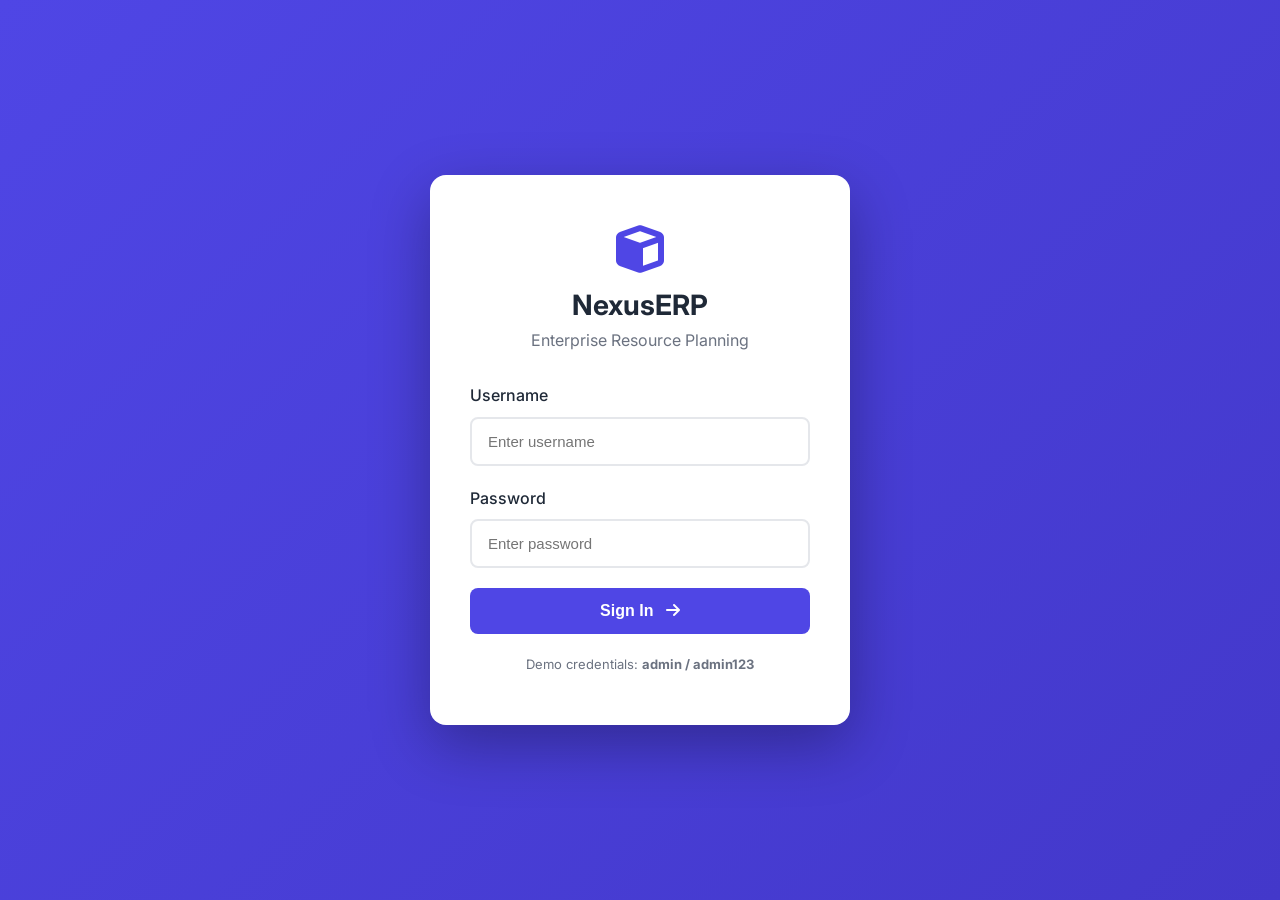
<file: index.html>
<!DOCTYPE html>
<html lang="en">
<head>
    <meta charset="UTF-8">
    <meta name="viewport" content="width=device-width, initial-scale=1.0">
    <title>NexusERP - Enterprise Dashboard</title>
    <link rel="stylesheet" href="styles.css">
    <link rel="stylesheet" href="https://cdnjs.cloudflare.com/ajax/libs/font-awesome/6.5.1/css/all.min.css">
    <link href="https://fonts.googleapis.com/css2?family=Inter:wght@300;400;500;600;700&display=swap" rel="stylesheet">
</head>
<body>
    <div class="dashboard-container">
        <!-- Sidebar Navigation -->
        <aside class="sidebar">
            <div class="sidebar-header">
                <div class="logo">
                    <i class="fas fa-cube"></i>
                    <span>NexusERP</span>
                </div>
            </div>
            <nav class="sidebar-nav">
                <a href="index.html" class="nav-item active">
                    <i class="fas fa-chart-line"></i>
                    <span>Dashboard</span>
                </a>
                <a href="hr-module.html" class="nav-item">
                    <i class="fas fa-users"></i>
                    <span>HR Management</span>
                </a>
                <a href="finance-module.html" class="nav-item">
                    <i class="fas fa-file-invoice-dollar"></i>
                    <span>Finance</span>
                </a>
                <a href="inventory-module.html" class="nav-item">
                    <i class="fas fa-boxes"></i>
                    <span>Inventory</span>
                </a>
                <a href="analytics-module.html" class="nav-item">
                    <i class="fas fa-chart-pie"></i>
                    <span>Analytics</span>
                </a>
            </nav>
            <div class="sidebar-footer">
                <a href="login.html" class="nav-item logout">
                    <i class="fas fa-sign-out-alt"></i>
                    <span>Logout</span>
                </a>
            </div>
        </aside>
        
        <!-- Main Content -->
        <main class="main-content">
            <!-- Top Header -->
            <header class="top-header">
                <div class="header-left">
                    <h1>Dashboard</h1>
                    <p class="breadcrumb">Home / Dashboard</p>
                </div>
                <div class="header-right">
                    <div class="search-box">
                        <i class="fas fa-search"></i>
                        <input type="text" placeholder="Search...">
                    </div>
                    <div class="header-actions">
                        <button class="icon-btn">
                            <i class="fas fa-bell"></i>
                            <span class="badge">3</span>
                        </button>
                        <button class="icon-btn">
                            <i class="fas fa-envelope"></i>
                        </button>
                        <div class="user-profile">
                            <img src="https://ui-avatars.com/api/?name=Admin+User&background=4F46E5&color=fff" alt="User">
                            <span>Admin User</span>
                        </div>
                    </div>
                </div>
            </header>
            

            <!-- Stats Cards -->
            <div class="stats-grid">
                <div class="stat-card revenue">
                    <div class="stat-icon">
                        <i class="fas fa-dollar-sign"></i>
                    </div>
                    <div class="stat-info">
                        <h3>Total Revenue</h3>
                        <p class="stat-value">$284,750</p>
                        <span class="stat-change positive">+12.5%</span>
                    </div>
                </div>
                <div class="stat-card employees">
                    <div class="stat-icon">
                        <i class="fas fa-users"></i>
                    </div>
                    <div class="stat-info">
                        <h3>Total Employees</h3>
                        <p class="stat-value">1,248</p>
                        <span class="stat-change positive">+3.2%</span>
                    </div>
                </div>
                <div class="stat-card orders">
                    <div class="stat-icon">
                        <i class="fas fa-shopping-cart"></i>
                    </div>
                    <div class="stat-info">
                        <h3>Active Orders</h3>
                        <p class="stat-value">847</p>
                        <span class="stat-change positive">+8.1%</span>
                    </div>
                </div>
                <div class="stat-card inventory">
                    <div class="stat-icon">
                        <i class="fas fa-box"></i>
                    </div>
                    <div class="stat-info">
                        <h3>Inventory Items</h3>
                        <p class="stat-value">3,452</p>
                        <span class="stat-change negative">-2.4%</span>
                    </div>
                </div>
            </div>
            

            <!-- Dashboard Grid -->
            <div class="dashboard-grid">
                <!-- Revenue Chart -->
                <div class="card chart-card">
                    <div class="card-header">
                        <h3><i class="fas fa-chart-area"></i> Revenue Overview</h3>
                        <select class="period-select">
                            <option>Last 7 Days</option>
                            <option>Last 30 Days</option>
                            <option>Last 90 Days</option>
                        </select>
                    </div>
                    <div class="card-body">
                        <div class="bar-chart" id="revenueChart">
                            <div class="chart-bars">
                                <div class="bar-group">
                                    <div class="bar" style="height: 45%;"></div>
                                    <span>Mon</span>
                                </div>
                                <div class="bar-group">
                                    <div class="bar" style="height: 65%;"></div>
                                    <span>Tue</span>
                                </div>
                                <div class="bar-group">
                                    <div class="bar" style="height: 80%;"></div>
                                    <span>Wed</span>
                                </div>
                                <div class="bar-group">
                                    <div class="bar" style="height: 55%;"></div>
                                    <span>Thu</span>
                                </div>
                                <div class="bar-group">
                                    <div class="bar" style="height: 90%;"></div>
                                    <span>Fri</span>
                                </div>
                                <div class="bar-group">
                                    <div class="bar" style="height: 70%;"></div>
                                    <span>Sat</span>
                                </div>
                                <div class="bar-group">
                                    <div class="bar" style="height: 60%;"></div>
                                    <span>Sun</span>
                                </div>
                            </div>
                        </div>
                    </div>
                </div>
                

                <!-- Recent Orders Table -->
                <div class="card table-card">
                    <div class="card-header">
                        <h3><i class="fas fa-shopping-bag"></i> Recent Orders</h3>
                        <a href="#" class="view-all">View All</a>
                    </div>
                    <div class="card-body">
                        <table class="data-table">
                            <thead>
                                <tr>
                                    <th>Order ID</th>
                                    <th>Customer</th>
                                    <th>Amount</th>
                                    <th>Status</th>
                                    <th>Date</th>
                                </tr>
                            </thead>
                            <tbody>
                                <tr>
                                    <td>#ORD-2847</td>
                                    <td>Tech Solutions Inc.</td>
                                    <td>$12,450</td>
                                    <td><span class="status-badge success">Completed</span></td>
                                    <td>Apr 28, 2026</td>
                                </tr>
                                <tr>
                                    <td>#ORD-2846</td>
                                    <td>Global Enterprises</td>
                                    <td>$8,320</td>
                                    <td><span class="status-badge pending">Pending</span></td>
                                    <td>Apr 28, 2026</td>
                                </tr>
                                <tr>
                                    <td>#ORD-2845</td>
                                    <td>Prime Industries</td>
                                    <td>$24,100</td>
                                    <td><span class="status-badge success">Completed</span></td>
                                    <td>Apr 27, 2026</td>
                                </tr>
                                <tr>
                                    <td>#ORD-2844</td>
                                    <td>Apex Corporation</td>
                                    <td>$6,780</td>
                                    <td><span class="status-badge warning">Processing</span></td>
                                    <td>Apr 27, 2026</td>
                                </tr>
                                <tr>
                                    <td>#ORD-2843</td>
                                    <td>Stellar Systems</td>
                                    <td>$15,920</td>
                                    <td><span class="status-badge danger">Cancelled</span></td>
                                    <td>Apr 26, 2026</td>
                                </tr>
                            </tbody>
                        </table>
                    </div>
                </div>

                <!-- Department Distribution -->
                <div class="card chart-card">
                    <div class="card-header">
                        <h3><i class="fas fa-pie-chart"></i> Department Distribution</h3>
                    </div>
                    <div class="card-body">
                        <div class="pie-chart">
                            <div class="pie-segment" style="background: conic-gradient(#4F46E5 0deg 126deg, #10B981 126deg 216deg, #F59E0B 216deg 270deg, #EF4444 270deg 360deg);"></div>
                            <div class="pie-legend">
                                <div class="legend-item"><span class="dot" style="background: #4F46E5;"></span>Engineering 35%</div>
                                <div class="legend-item"><span class="dot" style="background: #10B981;"></span>Sales 25%</div>
                                <div class="legend-item"><span class="dot" style="background: #F59E0B;"></span>HR 15%</div>
                                <div class="legend-item"><span class="dot" style="background: #EF4444;"></span>Other 25%</div>
                            </div>
                        </div>
                    </div>
                </div>
                

                <!-- Quick Actions -->
                <div class="card quick-actions">
                    <div class="card-header">
                        <h3><i class="fas fa-bolt"></i> Quick Actions</h3>
                    </div>
                    <div class="card-body">
                        <div class="action-grid">
                            <a href="#" class="action-btn">
                                <i class="fas fa-user-plus"></i>
                                <span>Add Employee</span>
                            </a>
                            <a href="#" class="action-btn">
                                <i class="fas fa-file-invoice"></i>
                                <span>Create Invoice</span>
                            </a>
                            <a href="#" class="action-btn">
                                <i class="fas fa-box-open"></i>
                                <span>Add Product</span>
                            </a>
                            <a href="#" class="action-btn">
                                <i class="fas fa-chart-bar"></i>
                                <span>View Reports</span>
                            </a>
                        </div>
                    </div>
                </div>

                <!-- Recent Activities -->
                <div class="card activities-card">
                    <div class="card-header">
                        <h3><i class="fas fa-history"></i> Recent Activities</h3>
                    </div>
                    <div class="card-body">
                        <div class="activity-list">
                            <div class="activity-item">
                                <div class="activity-icon success">
                                    <i class="fas fa-check"></i>
                                </div>
                                <div class="activity-content">
                                    <p><strong>Order #ORD-2847</strong> was completed successfully</p>
                                    <span class="activity-time">2 minutes ago</span>
                                </div>
                            </div>
                            <div class="activity-item">
                                <div class="activity-icon info">
                                    <i class="fas fa-user-plus"></i>
                                </div>
                                <div class="activity-content">
                                    <p>New employee <strong>Sarah Johnson</strong> was added to Engineering</p>
                                    <span class="activity-time">15 minutes ago</span>
                                </div>
                            </div>
                            <div class="activity-item">
                                <div class="activity-icon warning">
                                    <i class="fas fa-exclamation"></i>
                                </div>
                                <div class="activity-content">
                                    <p>Low stock alert: <strong>Laptop Pro X1</strong> (12 remaining)</p>
                                    <span class="activity-time">1 hour ago</span>
                                </div>
                            </div>
                            <div class="activity-item">
                                <div class="activity-icon primary">
                                    <i class="fas fa-file-invoice-dollar"></i>
                                </div>
                                <div class="activity-content">
                                    <p>Invoice <strong>#INV-8472</strong> was generated for TechCorp</p>
                                    <span class="activity-time">2 hours ago</span>
                                </div>
                            </div>
                            <div class="activity-item">
                                <div class="activity-icon success">
                                    <i class="fas fa-money-bill-wave"></i>
                                </div>
                                <div class="activity-content">
                                    <p>Payment of <strong>$45,000</strong> received from Global Inc.</p>
                                    <span class="activity-time">3 hours ago</span>
                                </div>
                            </div>
                        </div>
                    </div>
                </div>
            </div>
            

            <!-- Footer -->
            <footer class="dashboard-footer">
                <p>&copy; 2026 NexusERP Enterprise. All rights reserved.</p>
            </footer>
        </main>
    </div>

    <script src="app.js"></script>
</body>
</html>
</file>
<file: styles.css>
/* NexusERP Enterprise - Global Styles */

:root {
    --primary: #4F46E5;
    --primary-dark: #4338CA;
    --secondary: #10B981;
    --accent: #F59E0B;
    --danger: #EF4444;
    --dark: #1F2937;
    --gray: #6B7280;
    --light-gray: #E5E7EB;
    --bg-light: #F3F4F6;
    --white: #FFFFFF;
    --sidebar-width: 260px;
    --header-height: 70px;
}

* {
    margin: 0;
    padding: 0;
    box-sizing: border-box;
}

body {
    font-family: 'Inter', sans-serif;
    background: var(--bg-light);
    color: var(--dark);
    line-height: 1.6;
}

a {
    text-decoration: none;
    color: inherit;
}

/* Login Page Styles */
.login-container {
    min-height: 100vh;
    display: flex;
    align-items: center;
    justify-content: center;
    background: linear-gradient(135deg, var(--primary) 0%, var(--primary-dark) 100%);
    padding: 20px;
}

.login-box {
    background: var(--white);
    border-radius: 16px;
    box-shadow: 0 20px 60px rgba(0,0,0,0.3);
    padding: 50px 40px;
    width: 100%;
    max-width: 420px;
}

.login-logo {
    text-align: center;
    margin-bottom: 30px;
}

.login-logo i {
    font-size: 48px;
    color: var(--primary);
    margin-bottom: 10px;
}

.login-logo h1 {
    font-size: 28px;
    color: var(--dark);
}

.login-logo p {
    color: var(--gray);
}

.form-group {
    margin-bottom: 20px;
}

.form-group label {
    display: block;
    margin-bottom: 8px;
    font-weight: 500;
    color: var(--dark);
}

.form-group input {
    width: 100%;
    padding: 14px 16px;
    border: 2px solid var(--light-gray);
    border-radius: 8px;
    font-size: 15px;
    transition: border-color 0.3s;
}

.form-group input:focus {
    outline: none;
    border-color: var(--primary);
}

.btn-primary {
    width: 100%;
    padding: 14px;
    background: var(--primary);
    color: var(--white);
    border: none;
    border-radius: 8px;
    font-size: 16px;
    font-weight: 600;
    cursor: pointer;
    transition: background 0.3s;
}

.btn-primary:hover {
    background: var(--primary-dark);
}

/* Dashboard Layout */
.dashboard-container {
    display: flex;
    min-height: 100vh;
}

/* Sidebar */
.sidebar {
    width: var(--sidebar-width);
    background: var(--dark);
    color: var(--white);
    position: fixed;
    height: 100vh;
    display: flex;
    flex-direction: column;
    overflow-y: auto;
}

.sidebar-header {
    padding: 24px 20px;
    border-bottom: 1px solid rgba(255,255,255,0.1);
}

.logo {
    display: flex;
    align-items: center;
    gap: 12px;
    font-size: 24px;
    font-weight: 700;
}

.logo i {
    color: var(--primary);
}

.sidebar-nav {
    padding: 16px 12px;
    flex: 1;
}

.nav-item {
    display: flex;
    align-items: center;
    gap: 12px;
    padding: 14px 16px;
    border-radius: 10px;
    color: rgba(255,255,255,0.7);
    transition: all 0.3s;
    margin-bottom: 4px;
}

.nav-item:hover {
    background: rgba(255,255,255,0.1);
    color: var(--white);
}

.nav-item.active {
    background: var(--primary);
    color: var(--white);
}

.nav-item i {
    width: 22px;
    text-align: center;
}

.sidebar-footer {
    padding: 16px 12px;
    border-top: 1px solid rgba(255,255,255,0.1);
}

.sidebar-footer .logout:hover {
    background: rgba(239, 68, 68, 0.2);
    color: #FCA5A5;
}


/* Main Content */
.main-content {
    flex: 1;
    margin-left: var(--sidebar-width);
    display: flex;
    flex-direction: column;
    min-height: 100vh;
}

/* Top Header */
.top-header {
    background: var(--white);
    padding: 16px 30px;
    display: flex;
    justify-content: space-between;
    align-items: center;
    border-bottom: 1px solid var(--light-gray);
    position: sticky;
    top: 0;
    z-index: 100;
}

.header-left h1 {
    font-size: 24px;
    font-weight: 700;
}

.header-left .breadcrumb {
    color: var(--gray);
    font-size: 13px;
}

.header-right {
    display: flex;
    align-items: center;
    gap: 20px;
}

.search-box {
    display: flex;
    align-items: center;
    background: var(--bg-light);
    padding: 10px 16px;
    border-radius: 10px;
    gap: 10px;
}

.search-box i {
    color: var(--gray);
}

.search-box input {
    border: none;
    background: transparent;
    outline: none;
    font-size: 14px;
    width: 200px;
}

.header-actions {
    display: flex;
    align-items: center;
    gap: 12px;
}

.icon-btn {
    background: var(--bg-light);
    border: none;
    width: 42px;
    height: 42px;
    border-radius: 10px;
    cursor: pointer;
    position: relative;
    display: flex;
    align-items: center;
    justify-content: center;
    color: var(--gray);
    transition: all 0.3s;
}

.icon-btn:hover {
    background: var(--light-gray);
    color: var(--dark);
}

.icon-btn .badge {
    position: absolute;
    top: -4px;
    right: -4px;
    background: var(--danger);
    color: var(--white);
    font-size: 11px;
    padding: 2px 6px;
    border-radius: 10px;
}

.user-profile {
    display: flex;
    align-items: center;
    gap: 10px;
    padding: 6px 14px;
    background: var(--bg-light);
    border-radius: 10px;
    cursor: pointer;
}

.user-profile img {
    width: 36px;
    height: 36px;
    border-radius: 50%;
}

.user-profile span {
    font-size: 14px;
    font-weight: 500;
}


/* Stats Cards */
.stats-grid {
    display: grid;
    grid-template-columns: repeat(4, 1fr);
    gap: 24px;
    padding: 30px;
}

.stat-card {
    background: var(--white);
    border-radius: 16px;
    padding: 24px;
    display: flex;
    align-items: center;
    gap: 20px;
    box-shadow: 0 2px 8px rgba(0,0,0,0.04);
    transition: transform 0.3s, box-shadow 0.3s;
}

.stat-card:hover {
    transform: translateY(-4px);
    box-shadow: 0 8px 24px rgba(0,0,0,0.08);
}

.stat-icon {
    width: 60px;
    height: 60px;
    border-radius: 14px;
    display: flex;
    align-items: center;
    justify-content: center;
    font-size: 24px;
}

.stat-card.revenue .stat-icon { background: rgba(79, 70, 229, 0.1); color: var(--primary); }
.stat-card.employees .stat-icon { background: rgba(16, 185, 129, 0.1); color: var(--secondary); }
.stat-card.orders .stat-icon { background: rgba(245, 158, 11, 0.1); color: var(--accent); }
.stat-card.inventory .stat-icon { background: rgba(239, 68, 68, 0.1); color: var(--danger); }

.stat-info h3 {
    font-size: 13px;
    color: var(--gray);
    font-weight: 500;
    text-transform: uppercase;
}

.stat-value {
    font-size: 28px;
    font-weight: 700;
    margin-top: 4px;
}

.stat-change {
    font-size: 13px;
    font-weight: 600;
    padding: 2px 8px;
    border-radius: 4px;
}

.stat-change.positive { color: var(--secondary); background: rgba(16, 185, 129, 0.1); }
.stat-change.negative { color: var(--danger); background: rgba(239, 68, 68, 0.1); }


/* Dashboard Grid */
.dashboard-grid {
    display: grid;
    grid-template-columns: 2fr 1fr;
    gap: 24px;
    padding: 0 30px 30px;
}

/* Cards */
.card {
    background: var(--white);
    border-radius: 16px;
    box-shadow: 0 2px 8px rgba(0,0,0,0.04);
    overflow: hidden;
}

.card-header {
    padding: 20px 24px;
    display: flex;
    justify-content: space-between;
    align-items: center;
    border-bottom: 1px solid var(--light-gray);
}

.card-header h3 {
    font-size: 16px;
    display: flex;
    align-items: center;
    gap: 10px;
}

.card-header h3 i {
    color: var(--primary);
}

.card-body {
    padding: 24px;
}

/* Bar Chart */
.bar-chart {
    padding: 20px 0;
}

.chart-bars {
    display: flex;
    justify-content: space-around;
    align-items: flex-end;
    height: 200px;
    padding: 0 20px;
}

.bar-group {
    display: flex;
    flex-direction: column;
    align-items: center;
    gap: 8px;
}

.bar {
    width: 40px;
    background: linear-gradient(180deg, var(--primary) 0%, var(--primary-dark) 100%);
    border-radius: 8px 8px 0 0;
    transition: height 0.5s ease;
}

.bar-group span {
    font-size: 12px;
    color: var(--gray);
}

/* Pie Chart */
.pie-chart {
    display: flex;
    align-items: center;
    gap: 30px;
}

.pie-segment {
    width: 160px;
    height: 160px;
    border-radius: 50%;
}

.pie-legend {
    display: flex;
    flex-direction: column;
    gap: 12px;
}

.legend-item {
    display: flex;
    align-items: center;
    gap: 8px;
    font-size: 13px;
    color: var(--dark);
}

.legend-item .dot {
    width: 12px;
    height: 12px;
    border-radius: 50%;
}

/* Data Table */
.data-table {
    width: 100%;
    border-collapse: collapse;
}

.data-table th,
.data-table td {
    padding: 14px 16px;
    text-align: left;
    border-bottom: 1px solid var(--light-gray);
}

.data-table th {
    font-size: 12px;
    font-weight: 600;
    text-transform: uppercase;
    color: var(--gray);
    letter-spacing: 0.5px;
}

.data-table tr:hover {
    background: var(--bg-light);
}

.status-badge {
    padding: 4px 12px;
    border-radius: 20px;
    font-size: 12px;
    font-weight: 500;
}

.status-badge.success { background: rgba(16, 185, 129, 0.1); color: var(--secondary); }
.status-badge.pending { background: rgba(245, 158, 11, 0.1); color: var(--accent); }
.status-badge.warning { background: rgba(245, 158, 11, 0.1); color: var(--accent); }
.status-badge.danger { background: rgba(239, 68, 68, 0.1); color: var(--danger); }

.view-all {
    color: var(--primary);
    font-size: 13px;
    font-weight: 500;
}

.period-select {
    padding: 8px 14px;
    border: 1px solid var(--light-gray);
    border-radius: 8px;
    background: var(--white);
    cursor: pointer;
}


/* Quick Actions */
.action-grid {
    display: grid;
    grid-template-columns: repeat(2, 1fr);
    gap: 16px;
}

.action-btn {
    display: flex;
    flex-direction: column;
    align-items: center;
    gap: 10px;
    padding: 20px;
    background: var(--bg-light);
    border-radius: 12px;
    transition: all 0.3s;
    color: var(--dark);
}

.action-btn:hover {
    background: var(--primary);
    color: var(--white);
}

.action-btn i {
    font-size: 24px;
}

.action-btn span {
    font-size: 13px;
    font-weight: 500;
}

/* Activities */
.activity-list {
    display: flex;
    flex-direction: column;
    gap: 20px;
}

.activity-item {
    display: flex;
    gap: 16px;
}

.activity-icon {
    width: 40px;
    height: 40px;
    border-radius: 10px;
    display: flex;
    align-items: center;
    justify-content: center;
    flex-shrink: 0;
}

.activity-icon.success { background: rgba(16, 185, 129, 0.1); color: var(--secondary); }
.activity-icon.info { background: rgba(79, 70, 229, 0.1); color: var(--primary); }
.activity-icon.warning { background: rgba(245, 158, 11, 0.1); color: var(--accent); }
.activity-icon.primary { background: rgba(79, 70, 229, 0.1); color: var(--primary); }

.activity-content p {
    font-size: 14px;
    color: var(--dark);
}

.activity-time {
    font-size: 12px;
    color: var(--gray);
}

/* Footer */
.dashboard-footer {
    margin-top: auto;
    padding: 20px 30px;
    background: var(--white);
    border-top: 1px solid var(--light-gray);
    text-align: center;
    color: var(--gray);
    font-size: 13px;
}

/* Responsive */
@media (max-width: 1200px) {
    .stats-grid { grid-template-columns: repeat(2, 1fr); }
    .dashboard-grid { grid-template-columns: 1fr; }
}

@media (max-width: 768px) {
    .sidebar { width: 0; overflow: hidden; }
    .main-content { margin-left: 0; }
    .stats-grid { grid-template-columns: 1fr; }
    .action-grid { grid-template-columns: 1fr; }
    .header-right { gap: 10px; }
    .search-box input { width: 140px; }
}
</file>
